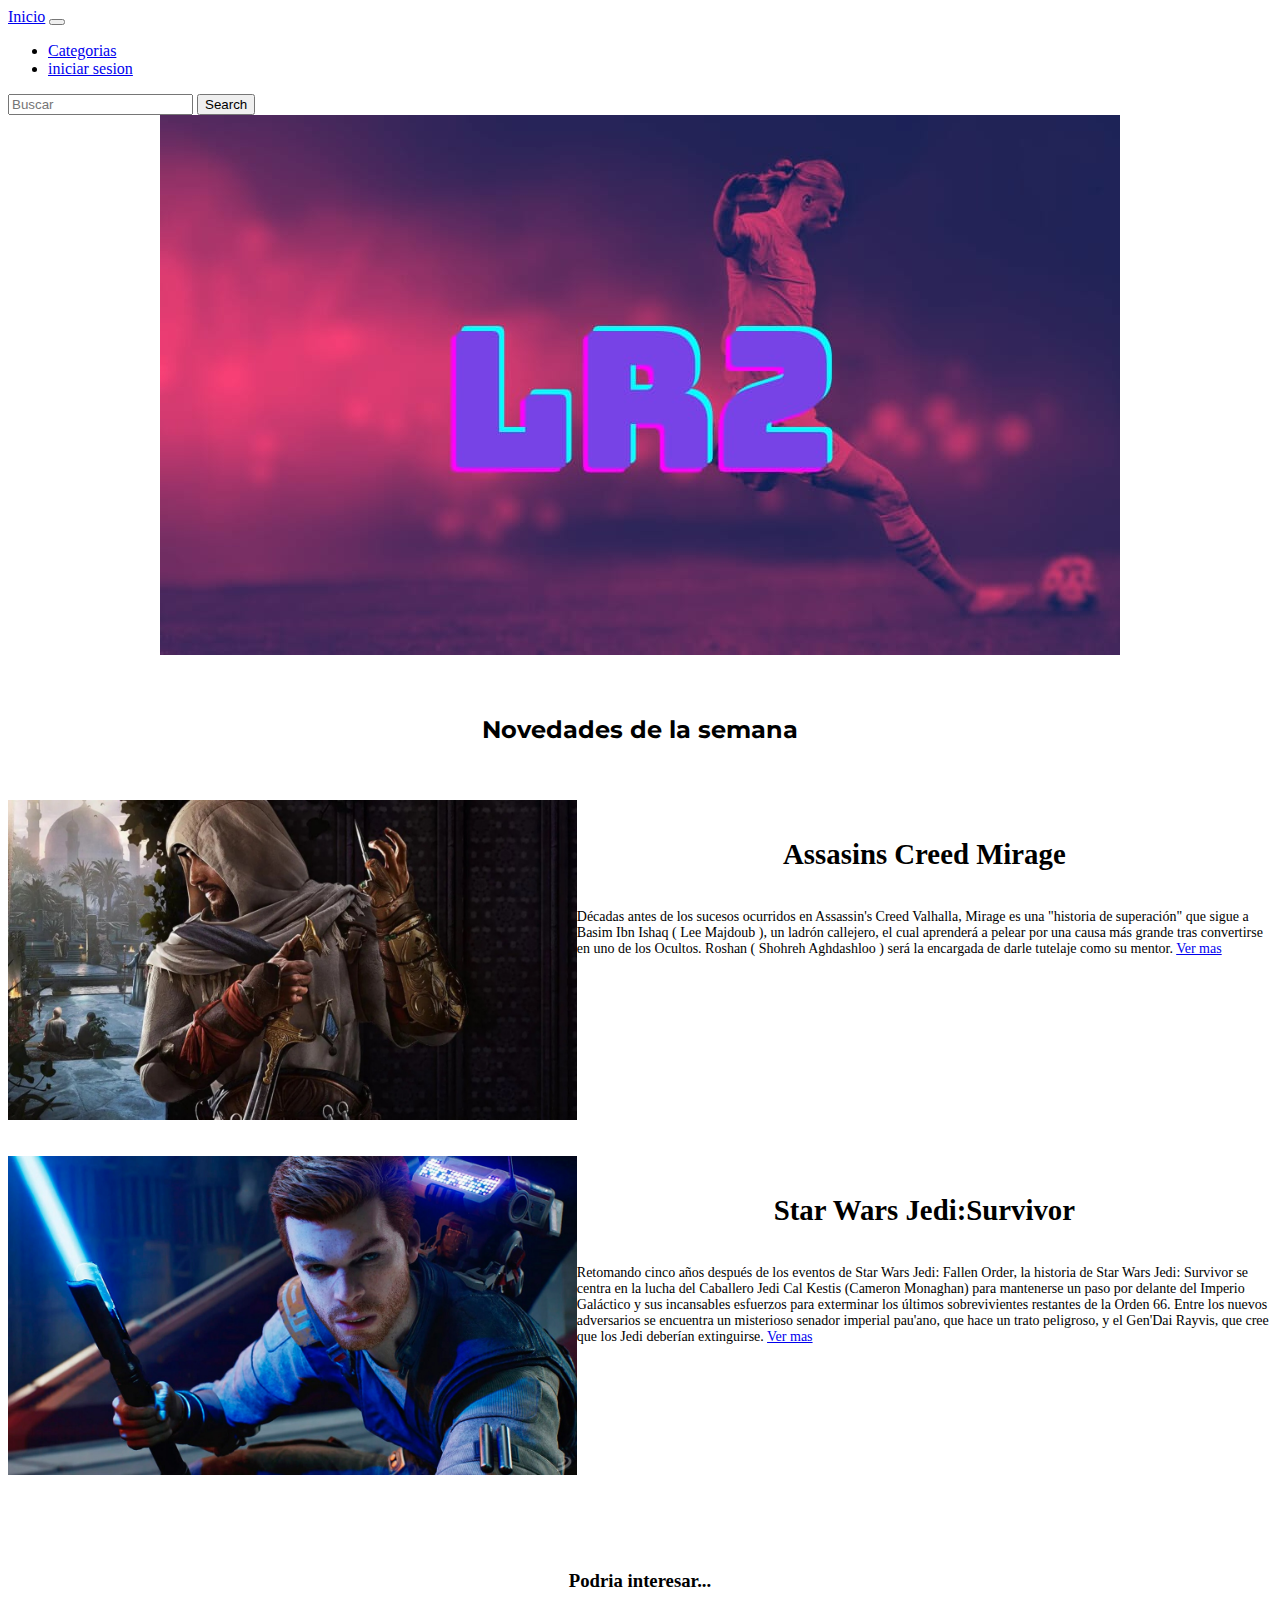
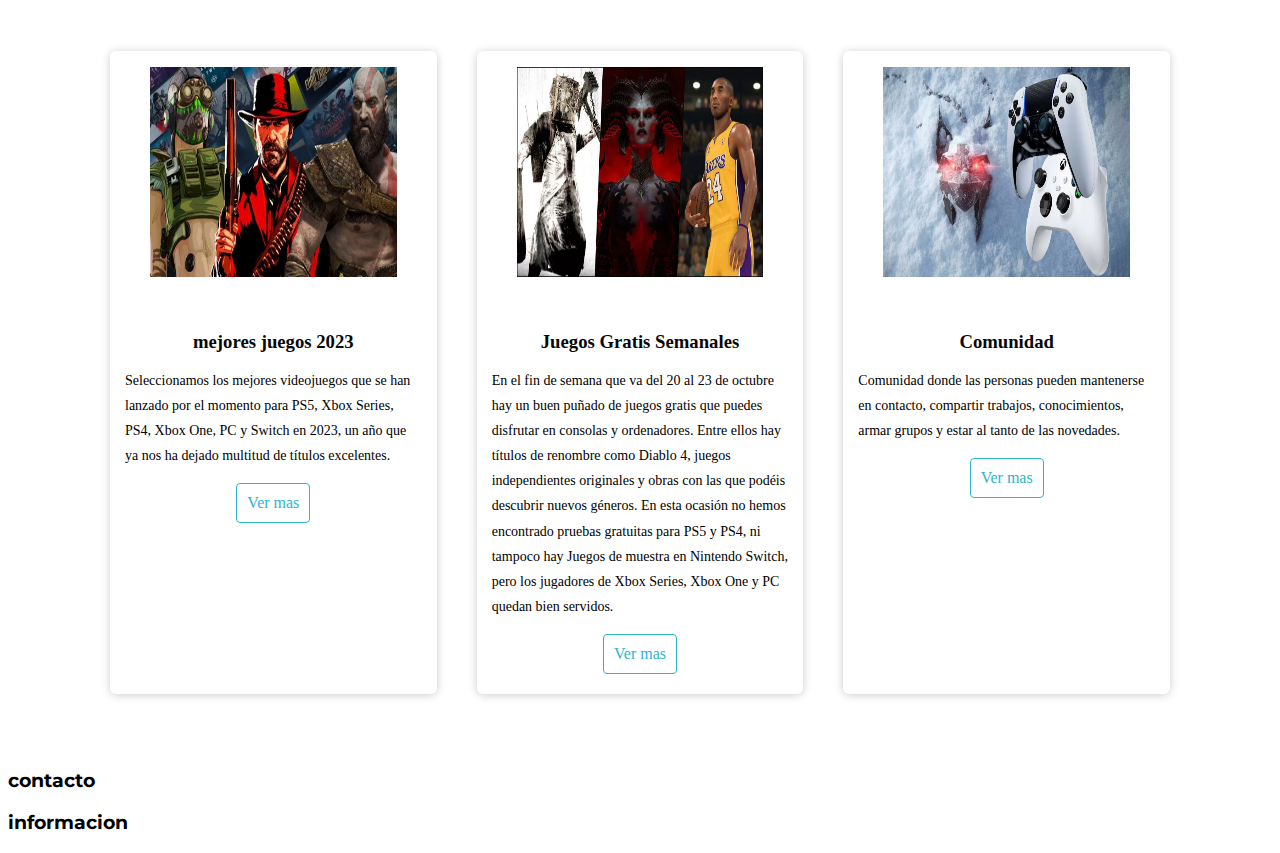
<file: sprint/index.html>
<!DOCTYPE html>
<html lang="es">
<head>
    <meta charset="UTF-8">
    <meta name="viewport" content="width=device-width, initial-scale=1.0">
    <link rel="stylesheet" href="https://cdnjs.cloudflare.com/ajax/libs/font-awesome/6.4.2/css/all.min.css" integrity="sha512-z3gLpd7yknf1YoNbCzqRKc4qyor8gaKU1qmn+CShxbuBusANI9QpRohGBreCFkKxLhei6S9CQXFEbbKuqLg0DA==" crossorigin="anonymous" referrerpolicy="no-referrer" />
    <link rel="preconnect" href="https://fonts.googleapis.com">
    <link rel="preconnect" href="https://fonts.googleapis.com">
    <link rel="preconnect" href="https://fonts.gstatic.com" crossorigin>
    <link href="https://fonts.googleapis.com/css2?family=Montserrat:wght@100&display=swap" rel="stylesheet">
    <link href="https://cdn.jsdelivr.net/npm/bootstrap@5.3.2/dist/css/bootstrap.min.css" rel="stylesheet" integrity="sha384-T3c6CoIi6uLrA9TneNEoa7RxnatzjcDSCmG1MXxSR1GAsXEV/Dwwykc2MPK8M2HN" crossorigin="anonymous">
    <link rel="stylesheet" href="https://cdn.jsdelivr.net/npm/bootstrap-icons@1.11.1/font/bootstrap-icons.css">
    <link rel="stylesheet" href="css/estilos.css">
    <meta name="viewport" content="width=device-width, user-scalable=no, initial-scale=1.0, maximun-scale=1.0, minimum-scale=1.0">
    <title>clase 1</title>
</head>
<body>
<!-- seccion del inico y buscador ( no tiene ninguna funcion por el momento) linea 19 al 42-->
    <header>
      <div class="contenedor">
            <nav class="navbar navbar-expand-lg bg-body-tertiary">
                <div class="container-fluid">
                  <a class="navbar-brand" href="index.html">Inicio</a>
                  <button class="navbar-toggler" type="button" data-bs-toggle="collapse" data-bs-target="#navbarSupportedContent" aria-controls="navbarSupportedContent" aria-expanded="false" aria-label="Toggle navigation">
                    <span class="navbar-toggler-icon"></span>
                  </button>
                  <div class="collapse navbar-collapse" id="navbarSupportedContent">
                    <ul class="navbar-nav me-auto mb-2 mb-lg-0">
                      <li class="nav-item">
                        <a class="nav-link active" aria-current="page" href="juegos.html">Categorias</a>
                      </li>
                      <li class="nav-item">
                        <a class="nav-link" href="registrarse.html">iniciar sesion</a>
                      </li>
                    </ul>
                    <form class="d-flex" role="search">
                      <input class="form-control me-2" type="search" placeholder="Buscar" aria-label="Search">
                      <button class="btn btn-outline-success" type="submit">Search</button>
                    </form>
                  </div>
                </div>
              </nav>
    </header>
<!-- seccion para las primeras noticias de la semana, la iidea seria que al apretar ver mas te lleve a la seccion de noticias linea 46 al 80-->
<main>
    <section>
        <article>
          <div class="fotoprincipal">
            <img src="CARPETAS REPRESENTATIVAS/imagenes para web/primerafoto.jpeg" alt="" class="ima" >            
          </div>
            <div class="imagenImportante">
                <BR></BR>
                <h2>Novedades de la semana</h2>   
                <BR></BR>
            </div>
            </section>
<section>
    <article class="foto1">
        <img src="CARPETAS REPRESENTATIVAS/imagenes para web/assasins.jpeg" alt="" width="45%">
        <div>
          <H4>Assasins Creed Mirage</H4>
        <p>Décadas antes de los sucesos ocurridos en Assassin's Creed Valhalla, Mirage es una "historia de superación" que sigue a Basim Ibn Ishaq ( Lee Majdoub ), un ladrón callejero, el cual aprenderá a pelear por una causa más grande tras convertirse en uno de los Ocultos. Roshan ( Shohreh Aghdashloo ) será la encargada de darle tutelaje como su mentor.
          <a href="#">Ver mas</a>
        </p>
        </div>
        </p>
    </article>
</section>
<BR></BR>
<section>
    <article class="foto2">
        <img src="CARPETAS REPRESENTATIVAS/imagenes para web/star_wars1.jpeg" alt="" width="45%">
        <div class="descrpciontexto">
          <h4>Star Wars Jedi:Survivor</h4>
          <p >Retomando cinco años después de los eventos de Star Wars Jedi: Fallen Order, la historia de Star Wars Jedi: Survivor se centra en la lucha del Caballero Jedi Cal Kestis (Cameron Monaghan) para mantenerse un paso por delante del Imperio Galáctico y sus incansables esfuerzos para exterminar los últimos sobrevivientes restantes de la Orden 66. Entre los nuevos adversarios se encuentra un misterioso senador imperial pau'ano, que hace un trato peligroso, y el Gen'Dai Rayvis, que cree que los Jedi deberían extinguirse.
            <a href="#">Ver mas</a>
          </p>  
        </div>
      </article>
    <BR></BR>

<!-- seccion para las tarjetas, cree 3 tarjetas, vi un poco de videos y entre a foros porque tuve problemas linea 84 al 124-->

<div class="title-cards">
  <h3>Podria interesar...</h3>
</div>

<div class="container-card">

<div class="card">
<figure>
  <img src="CARPETAS REPRESENTATIVAS/tarjetas/mejoresjuegos.jpg">
</figure>
<div class="contenido-card">
  <h3>mejores juegos 2023</h3>
  <p>Seleccionamos los mejores videojuegos que se han lanzado por el momento para PS5, Xbox Series, PS4, Xbox One, PC y Switch en 2023, un año que ya nos ha dejado multitud de títulos excelentes.</p>
  <a href="#">Ver mas</a>
</div>
</div>

<div class="card">
<figure>
  <img src="CARPETAS REPRESENTATIVAS/tarjetas/juegosgratis.jpg">
</figure>
<div class="contenido-card">
  <h3>Juegos Gratis Semanales</h3>
  <p>En el fin de semana que va del 20 al 23 de octubre hay un buen puñado de juegos gratis que puedes disfrutar en consolas y ordenadores. Entre ellos hay títulos de renombre como Diablo 4, juegos independientes originales y obras con las que podéis descubrir nuevos géneros. En esta ocasión no hemos encontrado pruebas gratuitas para PS5 y PS4, ni tampoco hay Juegos de muestra en Nintendo Switch, pero los jugadores de Xbox Series, Xbox One y PC quedan bien servidos.
  </p>
  <a href="#">Ver mas</a>
</div>
</div>

<div class="card">
  <figure>
    <img src="CARPETAS REPRESENTATIVAS/tarjetas/discusiones.jpg">
  </figure>
  <div class="contenido-card">
    <h3>Comunidad</h3>
    <p>Comunidad donde las personas pueden mantenerse en contacto, compartir trabajos, conocimientos, armar grupos y estar al tanto de las novedades.</p>
    <a href="discusiones.html">Ver mas</a>
  </div>
  </div>
  </div>
<BR></BR>

<!-- seccion final, aca no agregue nada por el momento, lo deje como estaba linea 128 añ 135-->
<footer>
    <div class="abajo">
        <h3>contacto</h3>
        <i class="fa-brands fa-square-instagram"></i>
        <i class="fa-brands fa-x-twitter"></i>
        <i class="fa-brands fa-facebook"></i>
        <h3>informacion</h3>
    </div>
</footer>
</div>
</body>
</html>
</file>
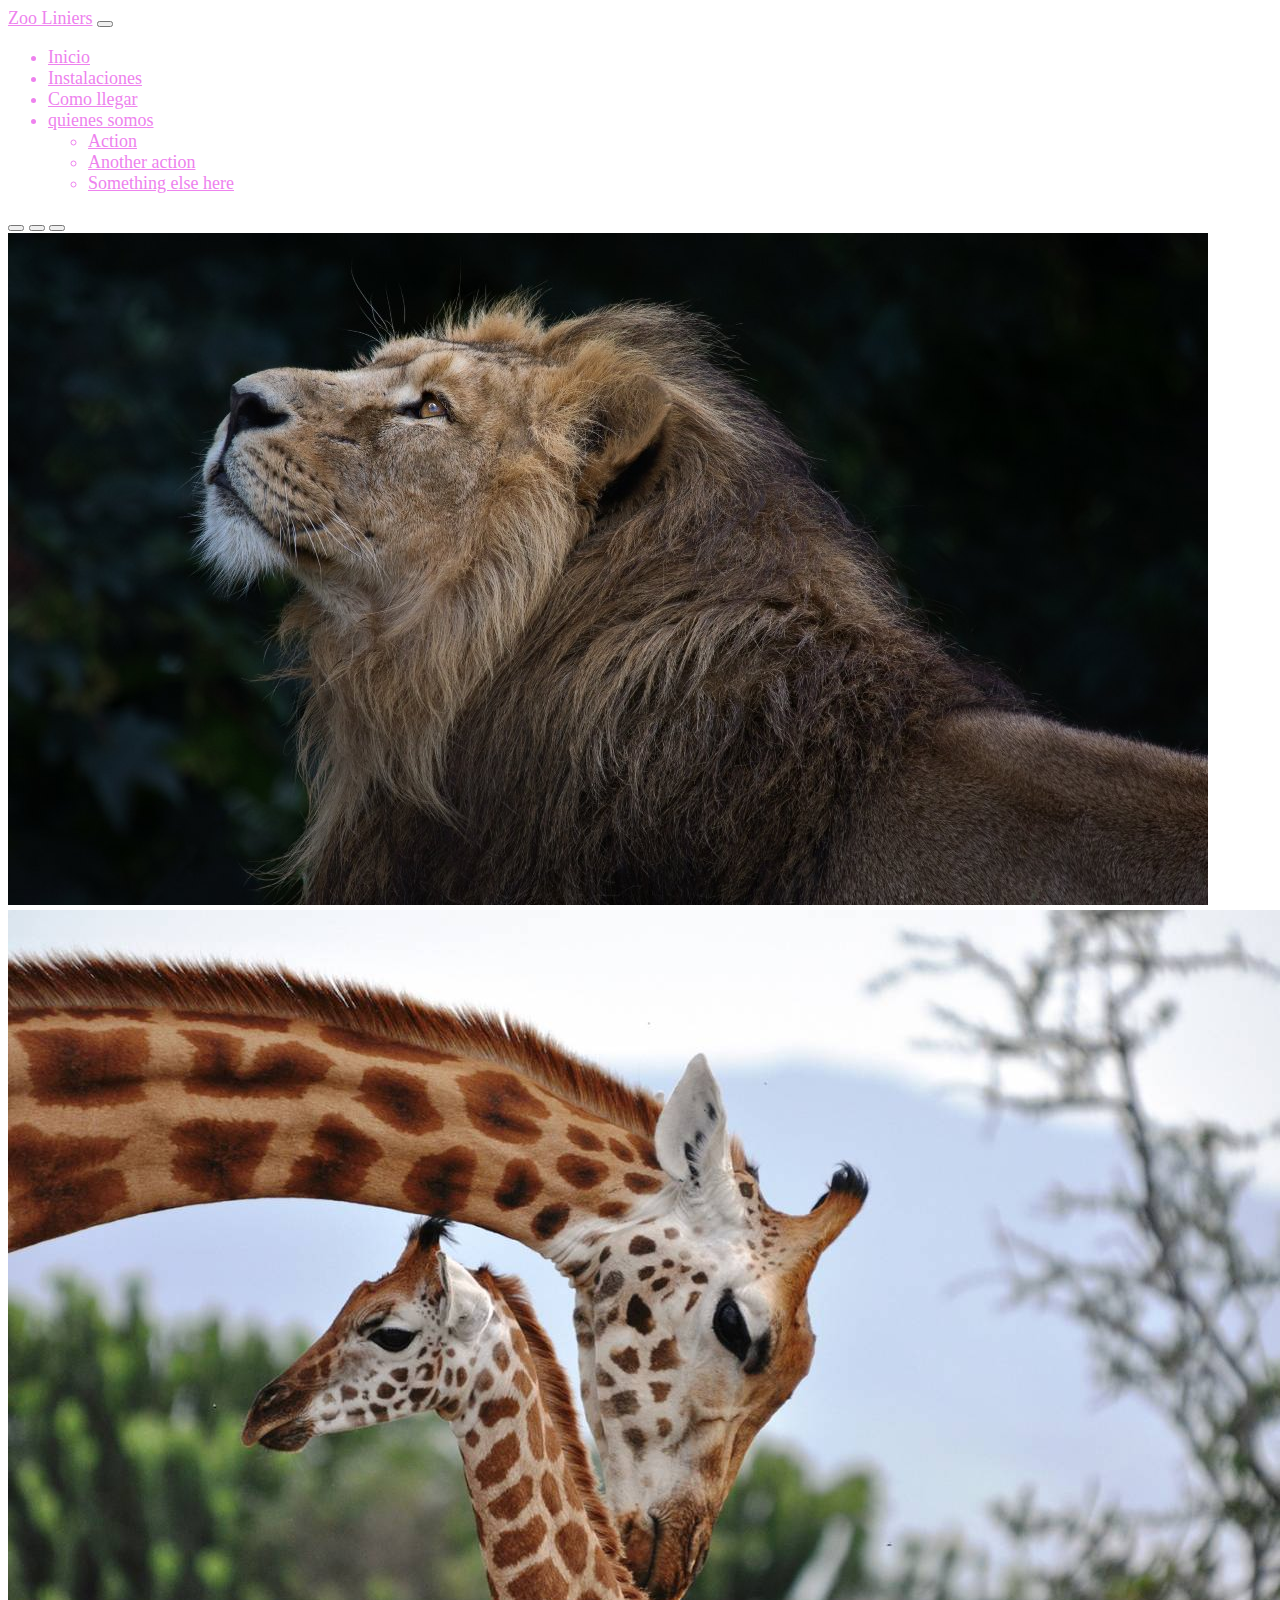
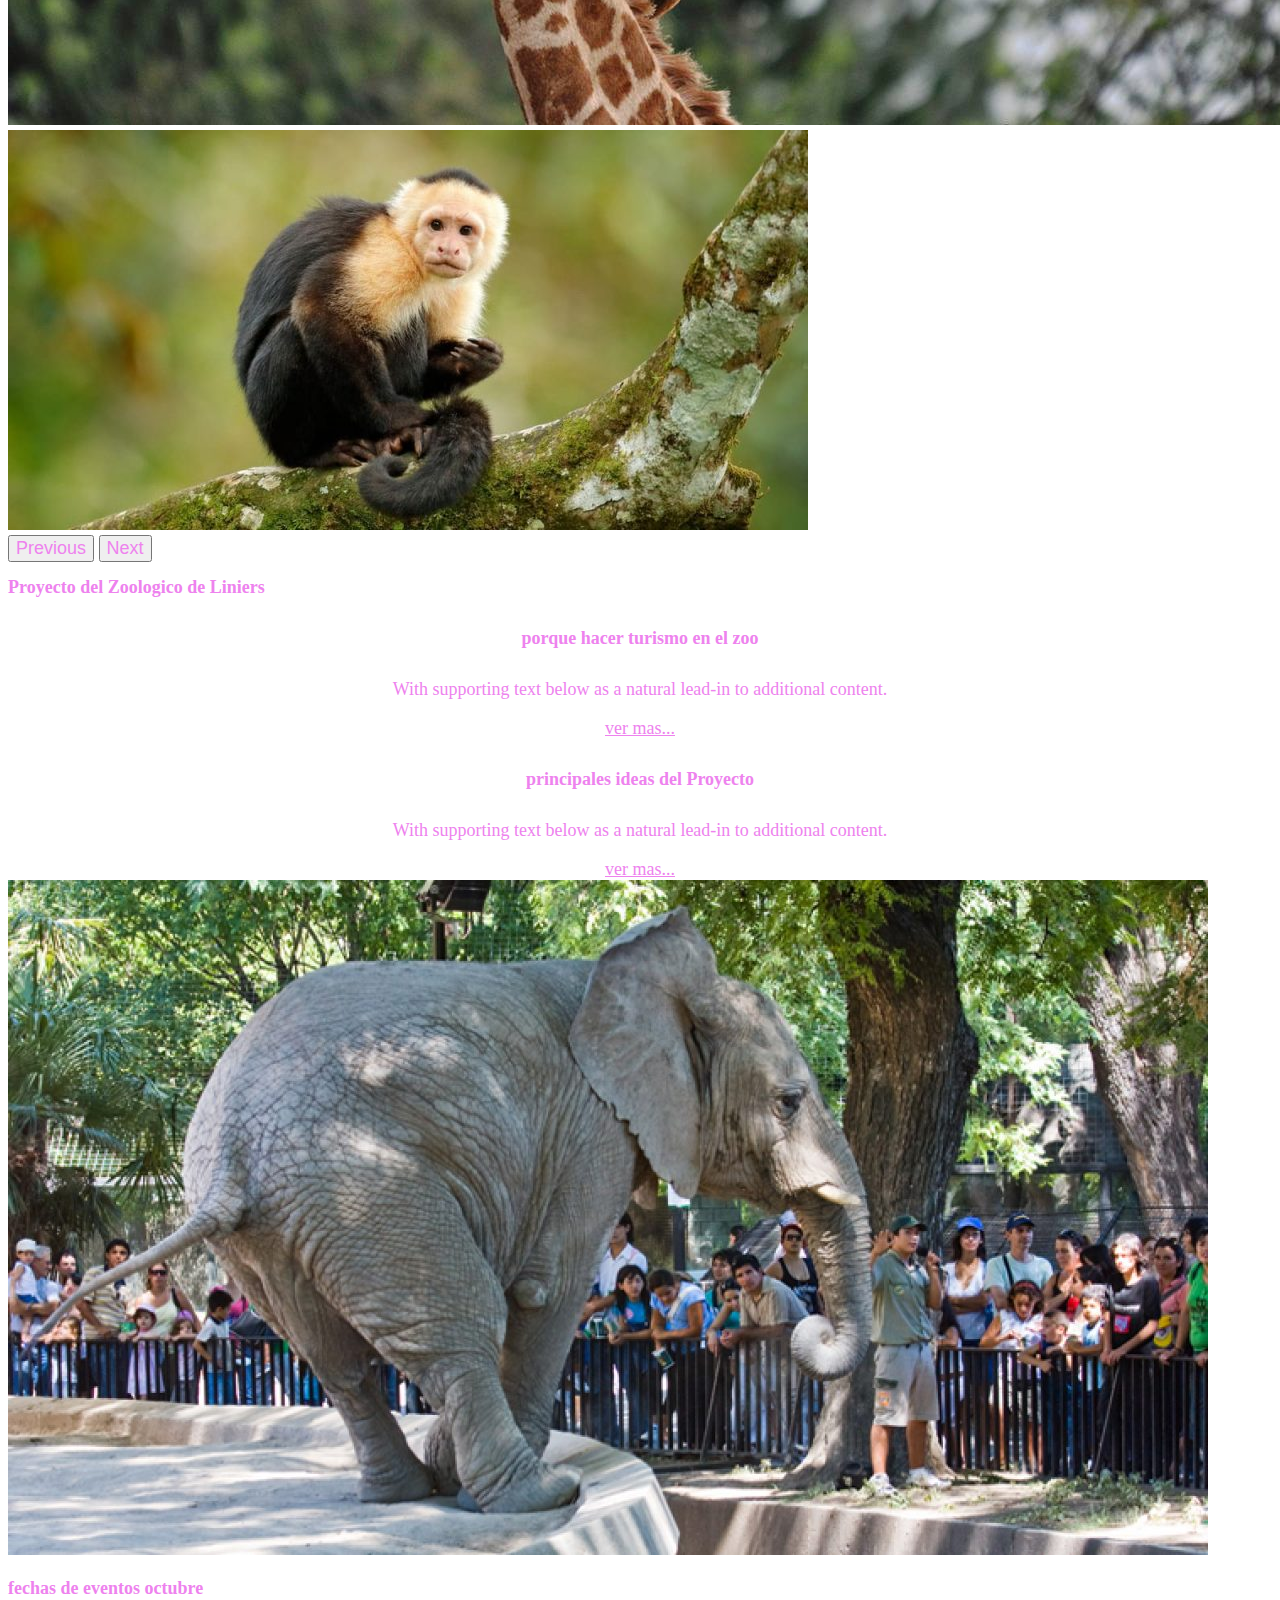
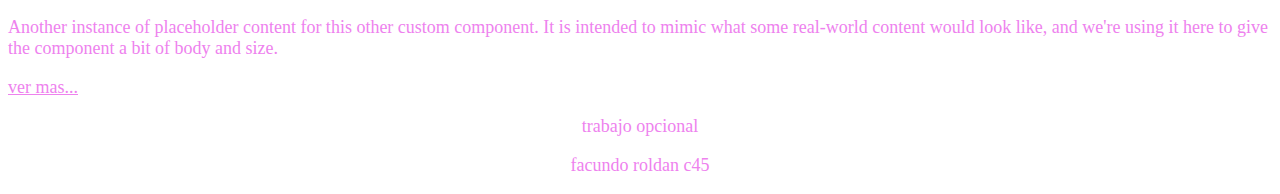
<file: tarea opcional/index.html>
<!DOCTYPE html>
<html lang="en">
<head>
    <meta charset="UTF-8">
    <meta name="viewport" content="width=device-width, initial-scale=1.0">
    <link href="https://cdn.jsdelivr.net/npm/bootstrap@5.3.2/dist/css/bootstrap.min.css" rel="stylesheet" integrity="sha384-T3c6CoIi6uLrA9TneNEoa7RxnatzjcDSCmG1MXxSR1GAsXEV/Dwwykc2MPK8M2HN" crossorigin="anonymous">
    <link rel="stylesheet" href="https://cdn.jsdelivr.net/npm/bootstrap-icons@1.11.1/font/bootstrap-icons.css">
    <link rel="stylesheet" href="css/styless.css">
    <title>Document</title>
</head>
<body>

  <nav class="navbar navbar-expand-lg bg-body-tertiary">
    <div class="container-fluid">
      <a class="navbar-brand" href="#">Zoo Liniers</a>
      <button class="navbar-toggler" type="button" data-bs-toggle="collapse" data-bs-target="#navbarNavDropdown" aria-controls="navbarNavDropdown" aria-expanded="false" aria-label="Toggle navigation">
        <span class="navbar-toggler-icon"></span>
      </button>
      <div class="collapse navbar-collapse" id="navbarNavDropdown">
        <ul class="navbar-nav">
          <li class="nav-item">
            <a class="nav-link active" aria-current="page" href="#">Inicio</a>
          </li>
          <li class="nav-item">
            <a class="nav-link" href="#">Instalaciones</a>
          </li>
          <li class="nav-item">
            <a class="nav-link" href="#">Como llegar</a>
          </li>
          <li class="nav-item dropdown">
            <a class="nav-link dropdown-toggle" href="#" role="button" data-bs-toggle="dropdown" aria-expanded="false">
              quienes somos
            </a>
            <ul class="dropdown-menu">
              <li><a class="dropdown-item" href="#">Action</a></li>
              <li><a class="dropdown-item" href="#">Another action</a></li>
              <li><a class="dropdown-item" href="#">Something else here</a></li>
            </ul>
          </li>
        </ul>
      </div>
    </div>
  </nav>
  <div id="carouselExampleIndicators" class="carousel slide">
    <div class="carousel-indicators">
      <button type="button" data-bs-target="#carouselExampleIndicators" data-bs-slide-to="0" class="active" aria-current="true" aria-label="Slide 1"></button>
      <button type="button" data-bs-target="#carouselExampleIndicators" data-bs-slide-to="1" aria-label="Slide 2"></button>
      <button type="button" data-bs-target="#carouselExampleIndicators" data-bs-slide-to="2" aria-label="Slide 3"></button>
    </div>
    <div class="carousel-inner">
      <div class="carousel-item active">
        <img src="fotos zoo/leon.jpg" class="d-block w-100" alt="...">
      </div>
      <div class="carousel-item">
        <img src="fotos zoo/jirafas.jpg" class="d-block w-100" alt="...">
      </div>
      <div class="carousel-item">
        <img src="fotos zoo/mono.jpg" class="d-block w-100" alt="...">
      </div>
    </div>
    <button class="carousel-control-prev" type="button" data-bs-target="#carouselExampleIndicators" data-bs-slide="prev">
      <span class="carousel-control-prev-icon" aria-hidden="true"></span>
      <span class="visually-hidden">Previous</span>
    </button>
    <button class="carousel-control-next" type="button" data-bs-target="#carouselExampleIndicators" data-bs-slide="next">
      <span class="carousel-control-next-icon" aria-hidden="true"></span>
      <span class="visually-hidden">Next</span>
    </button>
  </div>

  <section class="container my-5 text-center" id="Proyecto">
    <h2>Proyecto del Zoologico de Liniers</h2>
</section>

<div class="row">
  <div class="col-sm-6 mb-3 mb-sm-0">
    <div class="card">
      <div class="card-body">
        <h5 class="card-title">porque hacer turismo en el zoo</h5>
        <p class="card-text">With supporting text below as a natural lead-in to additional content.</p>
        <a href="#" class="btn btn-primary">ver mas...</a>
      </div>
    </div>
  </div>
  <div class="col-sm-6">
    <div class="card">
      <div class="card-body">
        <h5 class="card-title">principales ideas del Proyecto</h5>
        <p class="card-text">With supporting text below as a natural lead-in to additional content.</p>
        <a href="#" class="btn btn-primary">ver mas...</a>
      </div>
    </div>
  </div>
</div>

<div class="row g-0 bg-body-secondary position-relative">
  <div class="col-md-6 mb-md-0 p-md-4">
    <img src="fotos zoo/elefante.jpg" class="w-100" alt="...">
  </div>
  <div class="col-md-6 p-4 ps-md-0">
    <h3 class="mt-0">fechas de eventos octubre</h3>
    <p>Another instance of placeholder content for this other custom component. It is intended to mimic what some real-world content would look like, and we're using it here to give the component a bit of body and size.</p>
    <a href="#" class="stretched-link">ver mas...</a>
  </div>
</div>

</main>
<script src="https://cdn.jsdelivr.net/npm/bootstrap@5.3.2/dist/js/bootstrap.bundle.min.js" integrity="sha384-C6RzsynM9kWDrMNeT87bh95OGNyZPhcTNXj1NW7RuBCsyN/o0jlpcV8Qyq46cDfL" crossorigin="anonymous"></script>
<footer class="final">
  <div class="text-bg-danger p-3">
      <p>trabajo opcional</p>
      <p>facundo roldan c45</p>
  </div>
</footer>
</body>
</html>
</file>
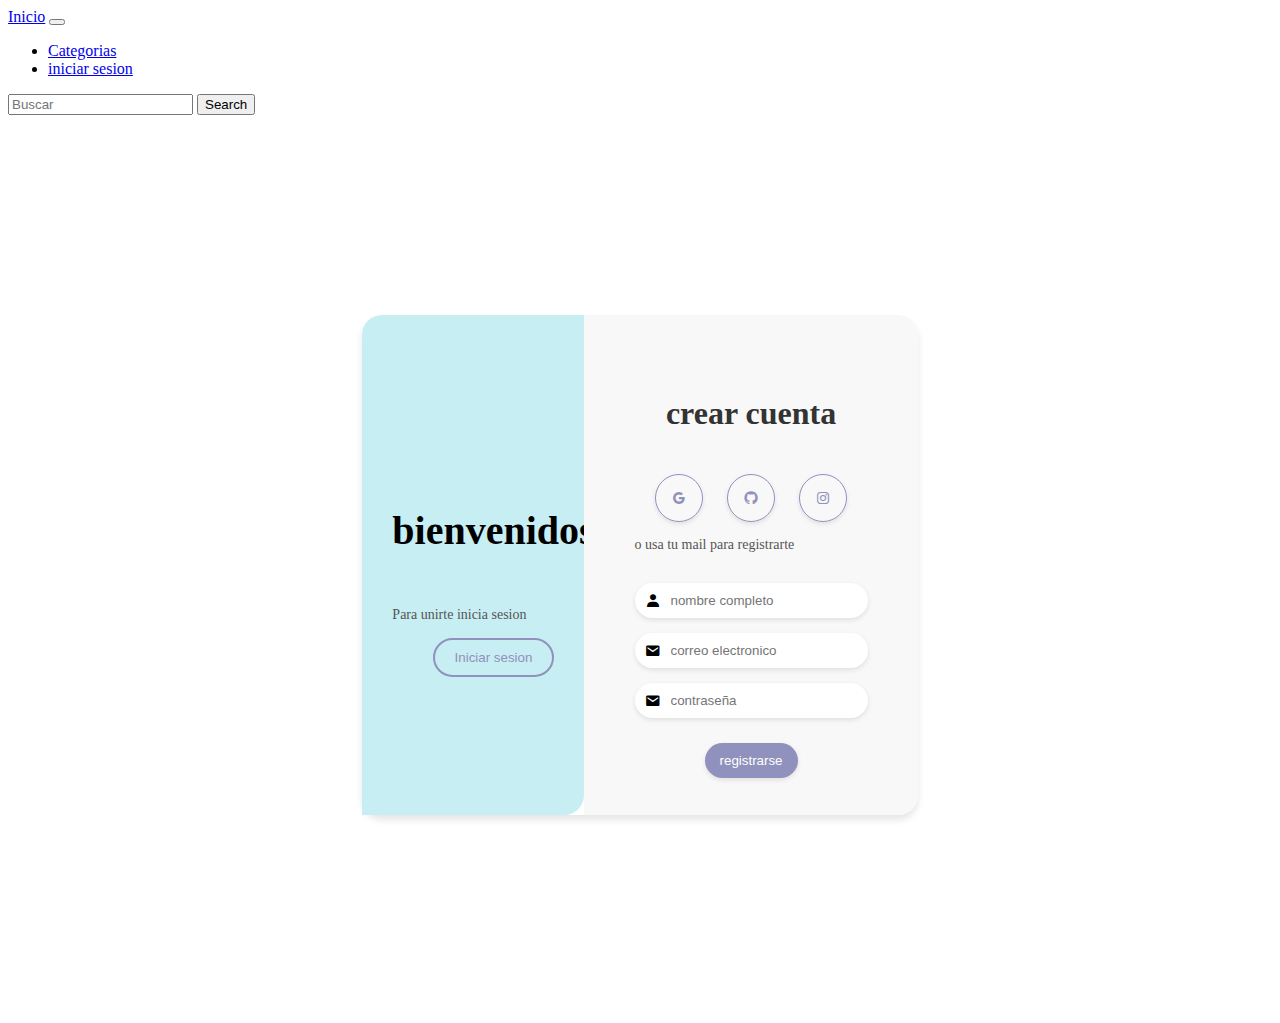
<file: sprint/registrarse.html>
<!DOCTYPE html>
<html lang="es">
<head>
    <meta charset="UTF-8">
    <meta name="viewport" content="width=device-width, initial-scale=1.0">
    <link rel="stylesheet" href="css/estilos.css">
    <link href="https://cdn.jsdelivr.net/npm/bootstrap@5.3.2/dist/css/bootstrap.min.css" rel="stylesheet" integrity="sha384-T3c6CoIi6uLrA9TneNEoa7RxnatzjcDSCmG1MXxSR1GAsXEV/Dwwykc2MPK8M2HN" crossorigin="anonymous">
    <link rel="stylesheet" href="https://cdn.jsdelivr.net/npm/bootstrap-icons@1.11.1/font/bootstrap-icons.css">
    <link rel="preconnect" href="https://fonts.googleapis.com">
    <link rel="preconnect" href="https://fonts.gstatic.com" crossorigin>
    <link href="https://fonts.googleapis.com/css2?family=Montserrat:ital,wght@0,300;0,500;0,600;1,700&display=swap" rel="stylesheet">
    <link href='https://unpkg.com/boxicons@2.1.4/css/boxicons.min.css' rel='stylesheet'>

    <title>Document</title>
</head>
<body>
    <header>
        <div class="contenedor">
              <nav class="navbar navbar-expand-lg bg-body-tertiary">
                  <div class="container-fluid">
                    <a class="navbar-brand" href="index.html">Inicio</a>
                    <button class="navbar-toggler" type="button" data-bs-toggle="collapse" data-bs-target="#navbarSupportedContent" aria-controls="navbarSupportedContent" aria-expanded="false" aria-label="Toggle navigation">
                      <span class="navbar-toggler-icon"></span>
                    </button>
                    <div class="collapse navbar-collapse" id="navbarSupportedContent">
                      <ul class="navbar-nav me-auto mb-2 mb-lg-0">
                        <li class="nav-item">
                          <a class="nav-link active" aria-current="page" href="juegos.html">Categorias</a>
                        </li>
                        <li class="nav-item">
                          <a class="nav-link" href="registrarse.html">iniciar sesion</a>
                        </li>
                      </ul>
                      <form class="d-flex" role="search">
                        <input class="form-control me-2" type="search" placeholder="Buscar" aria-label="Search">
                        <button class="btn btn-outline-success" type="submit">Search</button>
                      </form>
                    </div>
                  </div>
                </nav>
      </header>

<!-- seccion para loguearse-->
      <main>
      <div class="loguear register">
        <div class="container-form">
          <div class="information">
            <div class="info-childs">
              <h4>bienvenidos</h4>
              <p>Para unirte inicia sesion</p>
              <input type="button" value="Iniciar sesion" id="sign-in">
            </div>
          </div>
        <div class="form-information">
          <div class="form-information-childs">
            <h4>crear cuenta</h4>
            <div class="icons">
              <i class='bx bxl-google'></i>
              <i class='bx bxl-github' ></i>
              <i class='bx bxl-instagram' ></i>
            </div>
            <p>o usa tu mail para registrarte</p>
            <form class="form">
              <label>
                <i class='bx bxs-user' ></i>
                <input type="text" placeholder="nombre completo">
              </label>
              <label>
                <i class='bx bxs-envelope' ></i>
                <input type="email" placeholder="correo electronico">
              </label>
              <label>
                <i class='bx bxs-envelope' ></i>
                <input type="password" placeholder="contraseña">
              </label>
              <input type="submit" value="registrarse">
            </form>
          </div>
        </div>
        </div>
      </div>




        <div class="container-form login hide">
          <div class="information">
            <div class="info-childs">
              <h4>Bienvenido nuevamente</h4>
              <p>Para unirte inicia sesion</p>
              <input type="button" value="registrarse" id="sign-up">
            </div>
          </div>
        <div class="form-information">
          <div class="form-information-childs">
            <h4>iniciar sesion</h4>
            <div class="icons">
              <i class='bx bxl-google'></i>
              <i class='bx bxl-github' ></i>
              <i class='bx bxl-instagram' ></i>
            </div>
            <p>o iniciar sesion con una cuenta</p>
            <form class="form">
              <label>
                <i class='bx bxs-envelope' ></i>
                <input type="email" placeholder="correo electronico">
              </label>
              <label>
                <i class='bx bxs-envelope' ></i>
                <input type="password" placeholder="contraseña">
              </label>
              <input type="submit" value="iniciar sesion">
            </form>
          </div>
        </div>
        </div>
     <script src="java/java.js"></script>

     </main>

     
</body>
</html>
</file>
<file: sprint/css/estilos.css>
h1{
    color: red;
    text-align: center;
    font-family: 'Montserrat', sans-serif;
    }
h2{
    font-family: 'Montserrat', sans-serif;
    text-align: center;
}

.fotoprincipal{
    text-align: center;
}
.imagenImportante img{
    text-align: center;

}

.abajo{
    font-family: 'Montserrat', sans-serif;
}

h4{
    font-size: 180%;
    text-align: center;
}

p{
    text-align: left;
    flex: 1;
    font-size: 14px;
}
.foto1{

    display: flex;
    width: 100%;
    height: auto;

}

.foto2{
  
    display: flex;
    width: 100%;
    height: auto;


}

<!-- tarjetas-->

*{
    margin: 0;
    padding: 0;
    font-family: 'Montserrat', sans-serif;
}

.container-card{
    width: 100%;
    display: flex;
    max-width: 1100px;
    margin: auto;
}
.title-cards{
    width: 100%;
    max-width: 1080px;
    margin: auto;
    padding: 20px;
    margin-top: 20px;
    text-align: center;
    color: black;
}
.card{
    width: 100%;
    margin: 20px;
    border-radius: 6px;
    overflow: hidden;
    background:#fff;
    box-shadow: 0px 1px 10px rgba(0,0,0,0.2);
    transition: all 400ms ease-out;
    cursor: default;
}


.card:hover{
    transform: translateY(-3%);
}
.card img{
    width: 100%;
    height: 210px;
}
.card .contenido-card{
    padding: 15px;
    text-align: center;
}
.card .contenido-card h3{
    margin-bottom: 15px;
    color: rgb(8, 8, 8);
}
.card .contenido-card p{
    line-height: 1.8;
    color: #000000;
    font-size: 14px;
    margin-bottom: 5px;
}
.card .contenido-card a{
    display: inline-block;
    padding: 10px;
    margin-top: 10px;
    text-decoration: none;
    color: #2fb4cc;
    border: 1px solid #2fb4cc;
    border-radius: 4px;
    transition: all 400ms ease;
    margin-bottom: 5px;
}
.card .contenido-card a:hover{
    background: #2fb4cc;
    color: #fff;
}

/* funcion para loguear*/
.loguear {
    display: flex;
    align-items: center;
    justify-content: center;
    height: 100vh;
}

.container-form {
    display: flex;
    border-radius: 20px;
    box-shadow: 0 5px 7px rgba(0, 0, 0, .1) ;
    height: 500px;
    max-width: 900px;
    transition: all is ease;
    margin: 20px;
}

.information {
    width: 40%;
    display: flex;
    align-items: center;
    text-align: center;
    background-color: #c7eef3;
    border-top-left-radius: 20px;
    border-bottom-right-radius: 20px;
}

.info-childs {
    width: 100%;
    padding: 0 30px;
}

.info-childs h4 {
    font-size: 2.5rem;

}

.info-childs p {
    margin: 15px 0;
    color:#555 ;
}

.info-childs input {
    background-color: transparent;
    outline: none;
    border: solid 2px #9191bd;
    border-radius: 20px;
    padding: 10px 20px;
    color: #9191bd;
    cursor: pointer;
    transition: background-color .3s ease;
}


.info-childs  input:hover {
    background-color: #9191bd;
    border: none;
    color: #fff;
    box-shadow: 0 2px 5px rgba(0, 0, 0, .1) ;
}

.form-information {
    display: flex;
    align-items: center;
    justify-content: center;
    width: 60%;
    text-align: center;
    background-color: #f8f8f8;
    border-top-right-radius: 20px;
    border-bottom-right-radius: 20px;
}

.form-information-childs {
    padding: 0 30px;
}

.form-information-childs h4 {
    color: #333;
    font-size: 2rem;
}

.form-information-childs p {
    color: #555;
}

.icons {
    margin: 15px 0;
}

.icons i {
    border-radius: 50%;
    padding: 15px;
    cursor: pointer;
    margin: 0 10px;
    color: #9191bd;
    border: solid thin #9191bd;
    transition: background-color 0.3s ease;
    box-shadow: 0 2px 5px rgba(0, 0, 0, .1) ;
}

.icons i:hover {
    background-color: #c7c7f3;
    color: #fff;
}
.form{
    margin: 30px 0 0 0;
}
.form label{
    display: flex;
    align-items: center;
    margin-bottom: 15px;
    border-radius: 20px;
    padding: 0 10px;
    background-color: #fff;
    box-shadow: 0 2px 5px rgba(0, 0, 0, .1) ;
}

.form label input{
    width: 100%;
    padding: 10px;
    background-color: #fff;
    border: none;
    outline: none;
    border-radius: 20px;
    color: #333;
}

.form input[type="submit"] {
    background-color: #9191bd;
    color: #fff;
    border-radius: 20px;
    border: none;
    padding: 10px 15px;
    cursor: pointer;
    margin-top: 10px;
    box-shadow: 0 2px 5px rgba(0, 0, 0, .1) ;
}

.form input[type="submit"]:hover {
   background-color: #7a7a9a; 
}

.hide {
    position: absolute;
    transform: translateY(-400%);
}
/* funcion para celular*/

@media screen and (max-width: 750px) {
    html {
        font-size: 12px;
    }

@media screen and (max-width: 580px) {
    html {
    font-size: 10px;
    }

    .container-form {
        height: auto;
        flex-direction: column;
    }

    .information {
        width: 100%;
        padding: 20px;
        border-top-left-radius: 20px;
        border-top-right-radius: 20px;
        border-bottom-left-radius: 0px;
        border-bottom-right-radius: 0;
    }
    
    .form-information {
        width: 100%;
        padding: 20px;
        border-bottom-left-radius: 20px;
        border-top-right-radius: 0;
    }

    .contenedor {
        width: 100%;
    }
    .fotoprincipal img{
        display:block;
        width: 23rem;
    }
    .foto1{
        display:block;
        width: 50rem;
    }

    .foto2{
        display: block;
        width: 50rem;
    }

    p{
    text-align: center;
    width: 20rem;
    }

    h4{
        text-align: start;
    }
    
    .card{
        display: none;
    }
    .title-cards{
        display: none;
    }
    }
}
</file>
<file: tarea opcional/css/styless.css>
*{
color: violet;
font-size: large;
box-shadow: 0 .5rem 1rem rgba(black, .15);
}


.carousel-indicators{
color: antiquewhite;

}

.card-body{
    text-align: center;
}

.final{
    text-align: center;
    text-shadow: none;
}


@media (min-width: 1200px) { 
    #proyecto{ 
        width: auto;
    }

}
</file>
